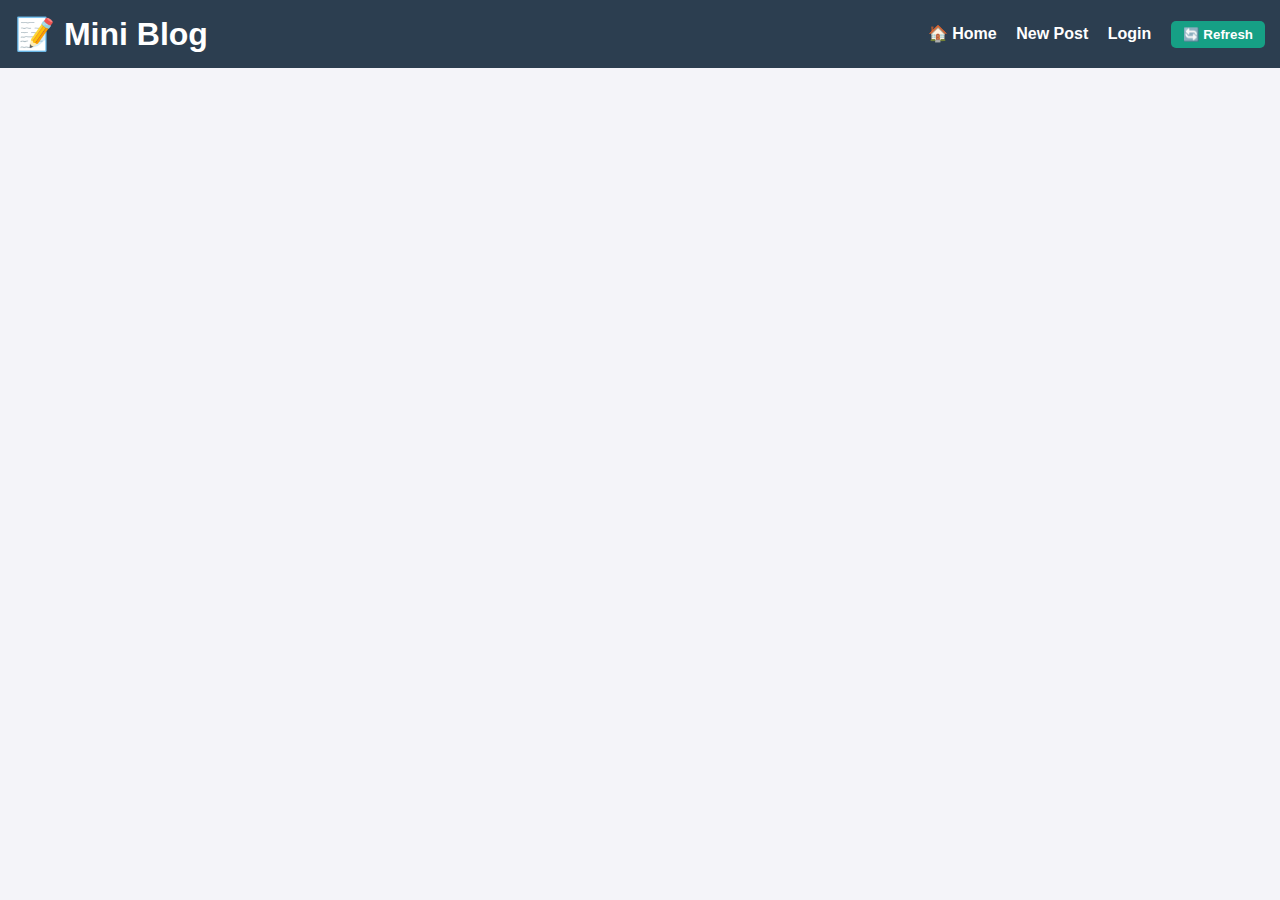
<file: frontend/index.html>
<!DOCTYPE html>
<html lang="en">
<head>
  <meta charset="UTF-8">
  <title>Mini Blog</title>
  <link rel="stylesheet" href="style.css">
</head>
<body>
  <header>
    <h1>📝 Mini Blog</h1>
   <nav>
  <a href="index.html">🏠 Home</a>
  
  <a href="create_post.html">New Post</a>
   <a href="login.html">Login</a>
  <button id="refresh-btn">🔄 Refresh</button>
</nav>
  </header>

  <main>
    <div id="posts" class="post-container"></div>
  </main>

  <script src="api.js"></script>
  <script>
    document.getElementById("refresh-btn").addEventListener("click", loadPosts);
    loadPosts();
  </script>
</body>
</html>
</file>
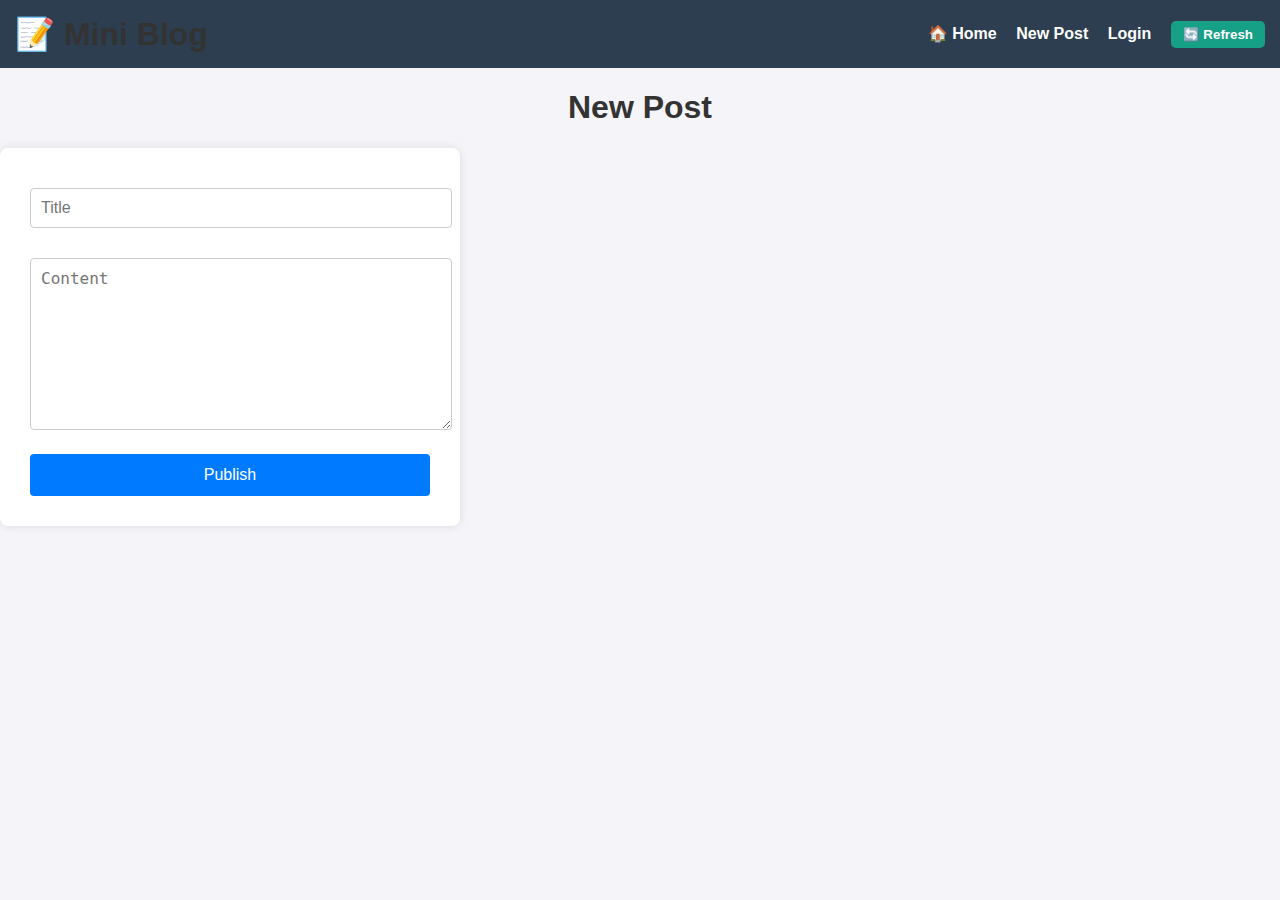
<file: frontend/create_post.html>
<!DOCTYPE html>
<html lang="en">
<head>
  <meta charset="UTF-8">
  <title>Create Post</title>
  <link rel="stylesheet" href="style.css">
</head>
<style>
  form {
      background: #fff;
      padding: 30px;
      border-radius: 8px;
      box-shadow: 0 0 10px rgba(0,0,0,0.1);
      max-width: 400px;
      width: 100%;
    }

    h1 {
      text-align: center;
      color: #333;
    }

    input[type="text"],
    textarea {
      width: 100%;
      padding: 10px;
      margin: 10px 0 20px 0;
      border: 1px solid #ccc;
      border-radius: 4px;
      font-size: 16px;
    }

    textarea {
      resize: vertical;
      height: 150px;
    }

    .cta {
      width: 100%;
      padding: 12px;
      background: #007BFF;
      color: white;
      border: none;
      border-radius: 4px;
      font-size: 16px;
      cursor: pointer;
    }

    .cta:hover {
      background: #0056b3;
    }

</style>
<body>


  <header>
    <h1>📝 Mini Blog</h1>


    <nav>
  <a href="index.html">🏠 Home</a>
  
  <a href="create_post.html">New Post</a>
   <a href="login.html">Login</a>
  <button id="refresh-btn">🔄 Refresh</button>
</nav>

    
  </header>
  <h1>New Post</h1>
  <form onsubmit="createPost(event)">
    <input type="text" id="title" placeholder="Title" required><br>
    <textarea id="content" placeholder="Content" required></textarea><br>
    <button class="cta" type ="submit">Publish</button>
  </form>

  <script>
    async function createPost(e) {
      e.preventDefault();
      let token = localStorage.getItem("token");
      let res = await fetch("http://127.0.0.1:8000/api/posts/", {
        method: "POST",
        headers: {
          "Content-Type": "application/json",
          "Authorization": "Bearer " + token
        },
        body: JSON.stringify({
          title: document.getElementById("title").value,
          content: document.getElementById("content").value
        })
      });
      if (res.ok) {
        alert("Post created!");
        window.location.href = "index.html";
      } else {
        alert("Error creating post.");
      }
    }
  </script>
</body>
</html>
</file>
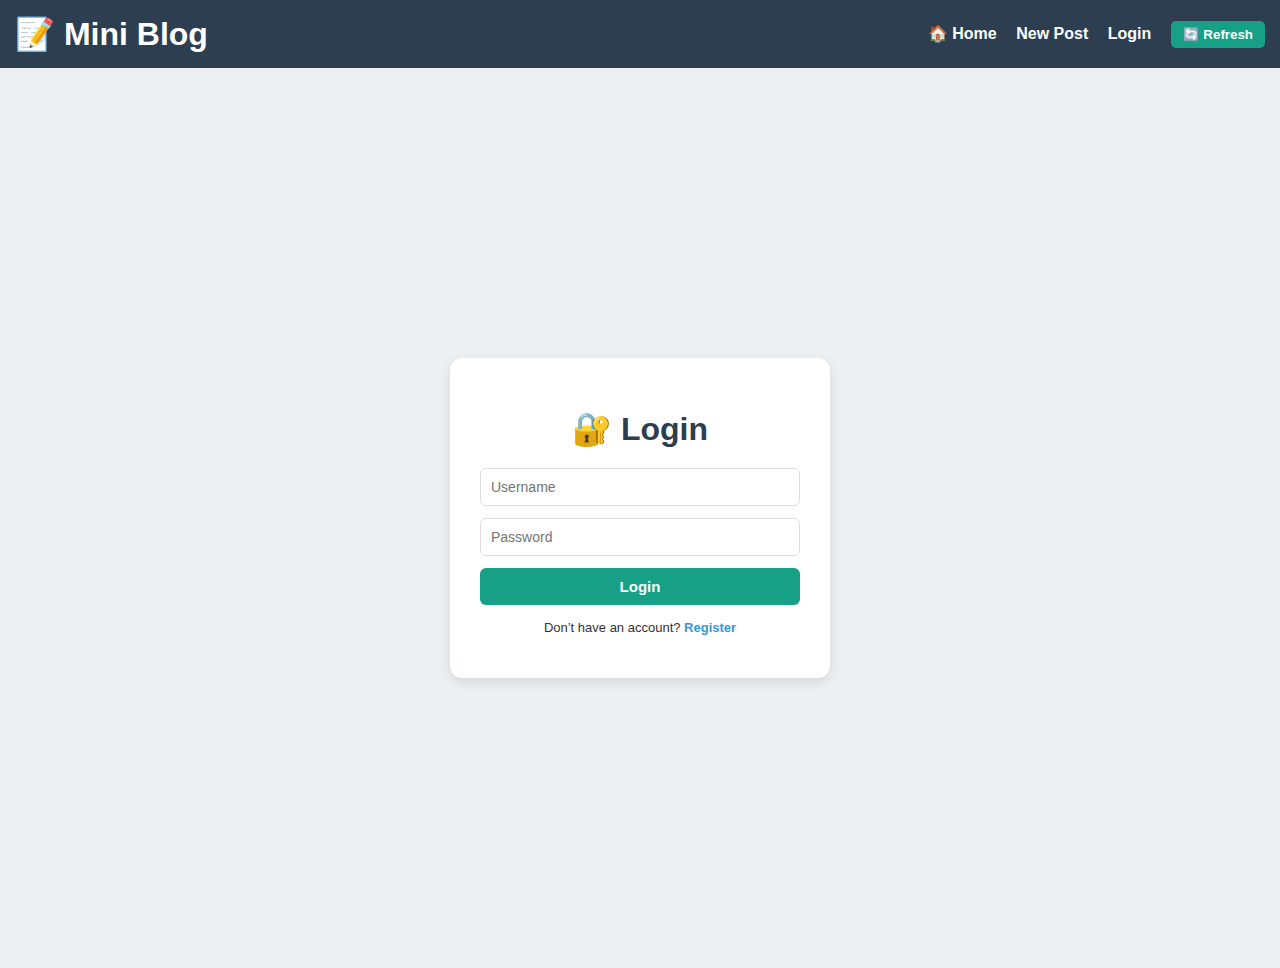
<file: frontend/login.html>
<!DOCTYPE html>
<html lang="en">
<head>
  <meta charset="UTF-8">
  <title>Login</title>
  <link rel="stylesheet" href="style.css">
</head>
</body>


<header>
    <h1>📝 Mini Blog</h1>


    <nav>
  <a href="index.html">🏠 Home</a>
  
  <a href="create_post.html">New Post</a>
   <a href="login.html">Login</a>
  <button id="refresh-btn">🔄 Refresh</button>
</nav>

    
  </header>
  <div class="auth-body">

  <div class="auth-container">
    <h1>🔐 Login</h1>
    <form onsubmit="login(event)" class="auth-form">
      <input type="text" id="username" placeholder="Username" required>
      <input type="password" id="password" placeholder="Password" required>
      <button type="submit">Login</button>
    </form>
    <p class="note">Don’t have an account? <a href="register.html">Register</a></p>

  </div>

  <script>
    async function login(e) {
      e.preventDefault();
      let res = await fetch("http://127.0.0.1:8000/api/token/", {
        method: "POST",
        headers: { "Content-Type": "application/json" },
        body: JSON.stringify({
          username: document.getElementById("username").value,
          password: document.getElementById("password").value
        })
      });

      let data = await res.json();
      if (data.access) {
        localStorage.setItem("token", data.access);
        alert("Login successful!");
        window.location.href = "index.html";
      } else {
        alert("Invalid credentials");
      }
    }
  </script>
</body>
</html>
</file>
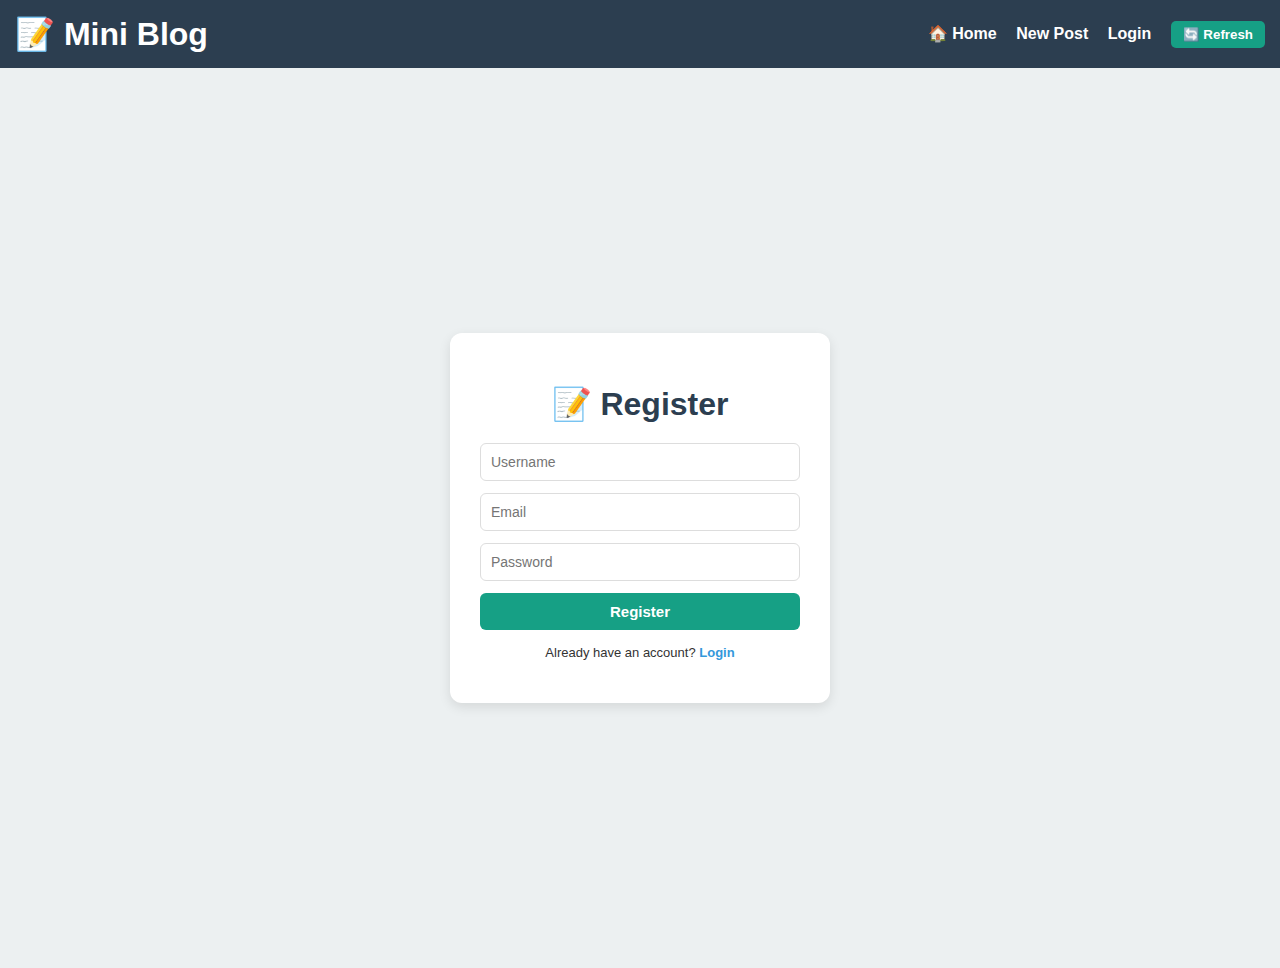
<file: frontend/register.html>
<!DOCTYPE html>
<html lang="en">
<head>
  <meta charset="UTF-8">
  <title>Register</title>
  <link rel="stylesheet" href="style.css">
</head>
</body>


    <header>
    <h1>📝 Mini Blog</h1>
   <nav>
  <a href="index.html">🏠 Home</a>
  
  <a href="create_post.html">New Post</a>
   <a href="login.html">Login</a>
  <button id="refresh-btn">🔄 Refresh</button>
</nav>
  </header>

  <div class="auth-body">
  <div class="auth-container">
    <h1>📝 Register</h1>
    <form onsubmit="register(event)" class="auth-form">
      <input type="text" id="username" placeholder="Username" required>
      <input type="email" id="email" placeholder="Email" required>
      <input type="password" id="password" placeholder="Password" required>
      <button type="submit">Register</button>
    </form>
    <p class="note">Already have an account? <a href="login.html">Login</a></p>
  </div>

  <script>
    async function register(e) {
      e.preventDefault();

      const res = await fetch("http://127.0.0.1:8000/api/register/", {
        method: "POST",
        headers: { "Content-Type": "application/json" },
        body: JSON.stringify({
          username: document.getElementById("username").value,
          email: document.getElementById("email").value,
          password: document.getElementById("password").value
        })
      });

      if (res.ok) {
        alert("Registration successful! You can now log in.");
        window.location.href = "login.html";
      } else {
        const error = await res.json();
        alert("Registration failed: " + JSON.stringify(error));
      }
    }
  </script>
</body>
</html>
</file>
<file: frontend/style.css>
body {
  font-family: Arial, sans-serif;
  margin: 0;
  background: #f4f4f9;
  color: #333;
}

header {
  background: #2c3e50;
  color: #fff;
  padding: 15px;
  display: flex;
  justify-content: space-between;
  align-items: center;
}

header h1 {
  margin: 0;
}

nav a, nav button {
  color: #fff;
  margin-left: 15px;
  text-decoration: none;
  font-weight: bold;
}

nav button {
  background: #16a085;
  border: none;
  padding: 6px 12px;
  cursor: pointer;
  border-radius: 5px;
  font-weight: bold;
}

nav button:hover {
  background: #1abc9c;
}

main {
  padding: 20px;
}

.post-container {
  display: grid;
  gap: 20px;
}

.post-card {
  background: #fff;
  border-radius: 10px;
  padding: 15px;
  box-shadow: 0 2px 6px rgba(0,0,0,0.1);
}

.post-card h2 {
  margin-top: 0;
}

.post-actions button {
  margin-right: 10px;
  background: #e74c3c;
  color: #fff;
  border: none;
  padding: 6px 10px;
  border-radius: 5px;
  cursor: pointer;
}

.post-actions button:last-child {
  background: #3498db;
}

.post-actions button:hover {
  opacity: 0.9;
}

textarea {
  width: 100%;
  margin-top: 8px;
  padding: 8px;
  border-radius: 5px;
  border: 1px solid #ddd;
}
/* --- Login/Register Page --- */
.auth-body {
  display: flex;
  justify-content: center;
  align-items: center;
  height: 100vh;
  background: #ecf0f1;
}

.auth-container {
  background: #fff;
  padding: 30px;
  border-radius: 12px;
  box-shadow: 0 4px 12px rgba(0,0,0,0.1);
  width: 320px;
  text-align: center;
}

.auth-container h1 {
  margin-bottom: 20px;
  color: #2c3e50;
}

.auth-form {
  display: flex;
  flex-direction: column;
  gap: 12px;
}

.auth-form input {
  padding: 10px;
  border: 1px solid #ddd;
  border-radius: 6px;
  font-size: 14px;
}

.auth-form button {
  background: #16a085;
  color: #fff;
  border: none;
  padding: 10px;
  border-radius: 6px;
  font-size: 15px;
  font-weight: bold;
  cursor: pointer;
  transition: 0.3s;
}

.auth-form button:hover {
  background: #1abc9c;
}

.note {
  margin-top: 15px;
  font-size: 13px;
}

.note a {
  color: #3498db;
  text-decoration: none;
  font-weight: bold;
}

.note a:hover {
  text-decoration: underline;
}
</file>
